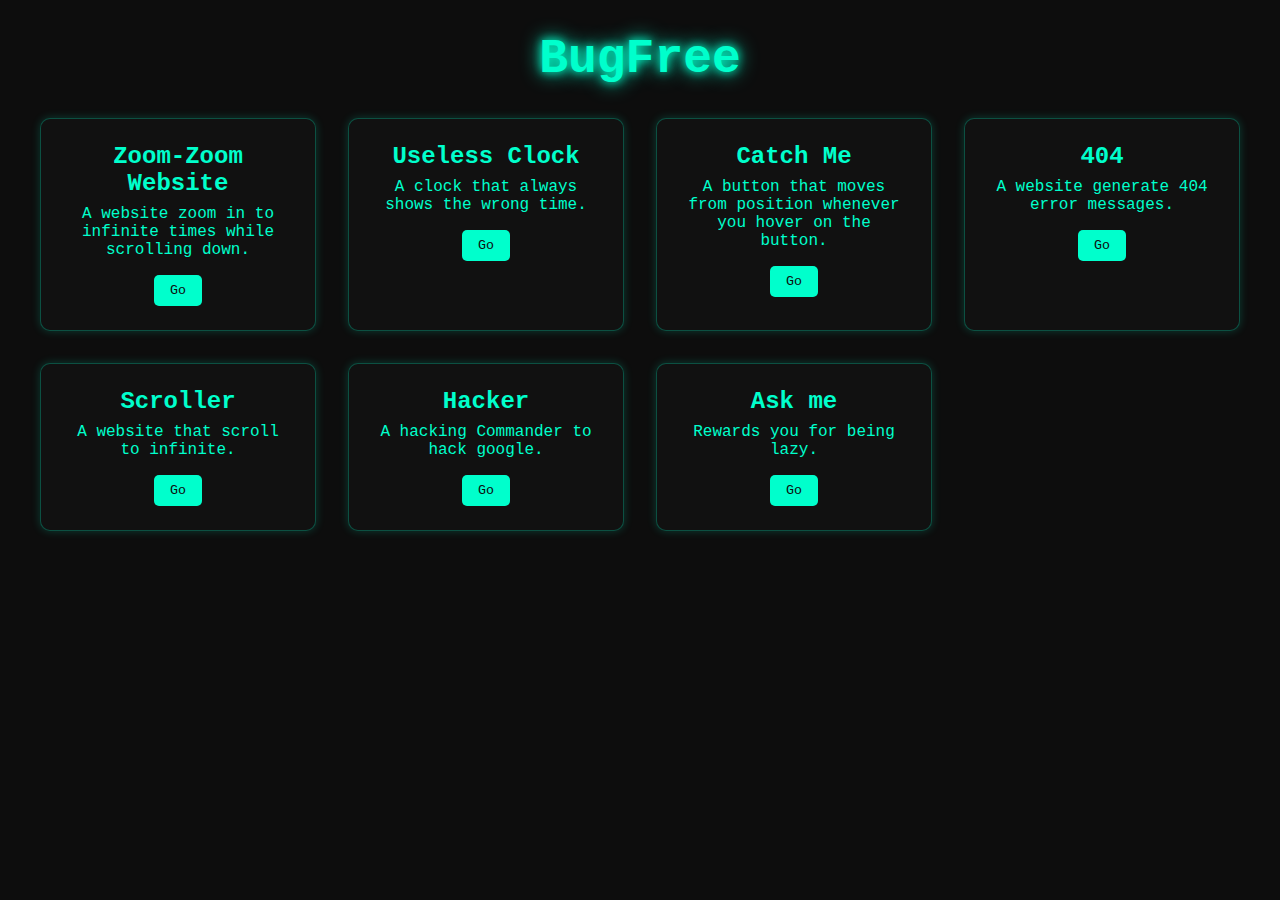
<file: index.html>
<!DOCTYPE html>
<html lang="en">
<head>
  <meta charset="UTF-8" />
  <meta name="viewport" content="width=device-width, initial-scale=1.0" />
  <title>BugFree</title>
  <link rel="stylesheet" href="style.css" />
</head>
<body>
  <header>
    <h1>BugFree</h1>
  </header>

  <main>
    <div class="card-container" id="cardContainer"></div>
  </main>

  <script src="script.js"></script>
</body>
</html>
</file>
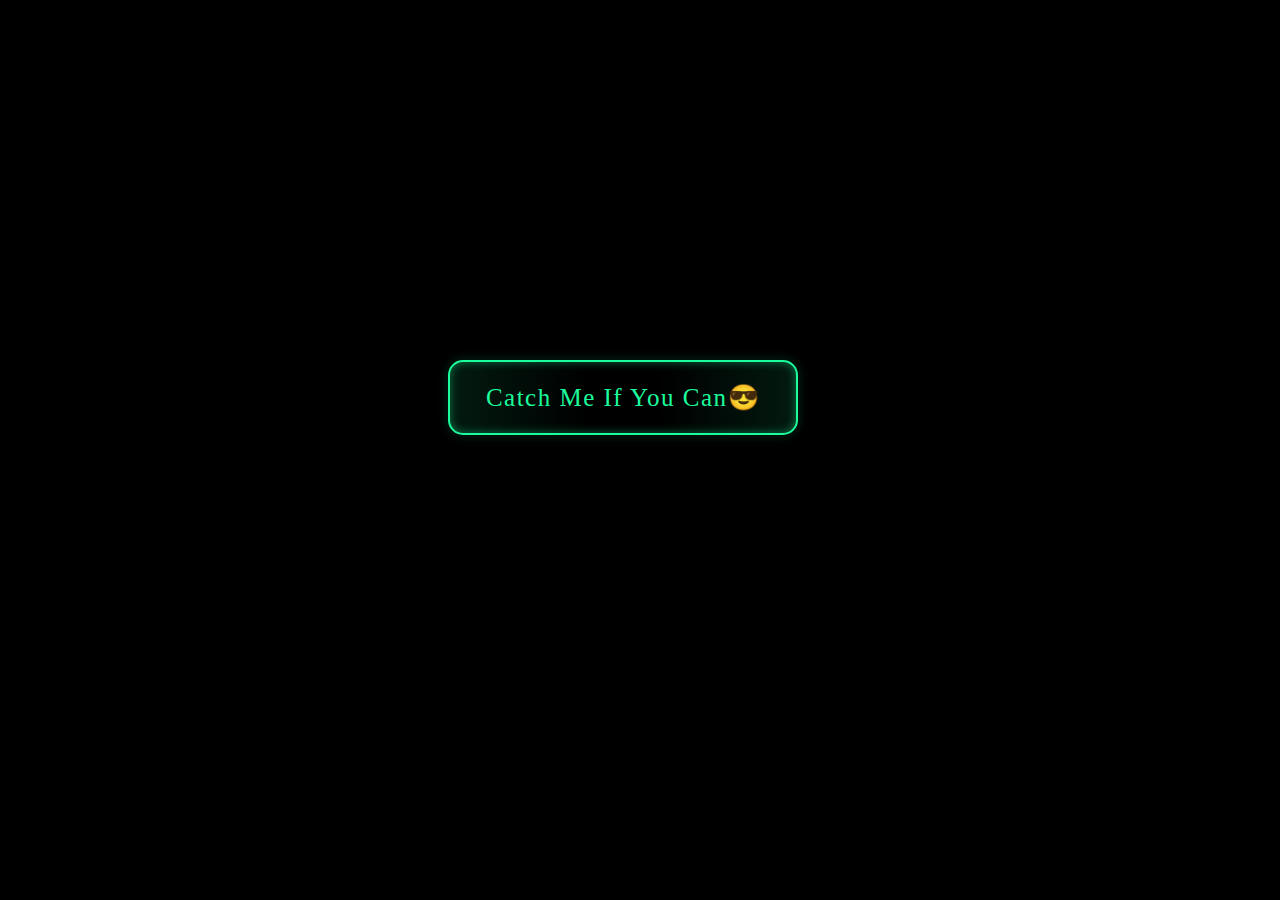
<file: button/button.html>
<!DOCTYPE html>
<html lang="en">
<head>
    <meta charset="UTF-8">
    <meta name="viewport" content="width=device-width, initial-scale=1.0">
    <link rel="stylesheet" href="button.css">
    <title>Button</title>
</head>
<body>
    <button id="myButton">Catch Me If You Can😎</button>
    <script src="button.js"></script>
</body>
</html>
</file>
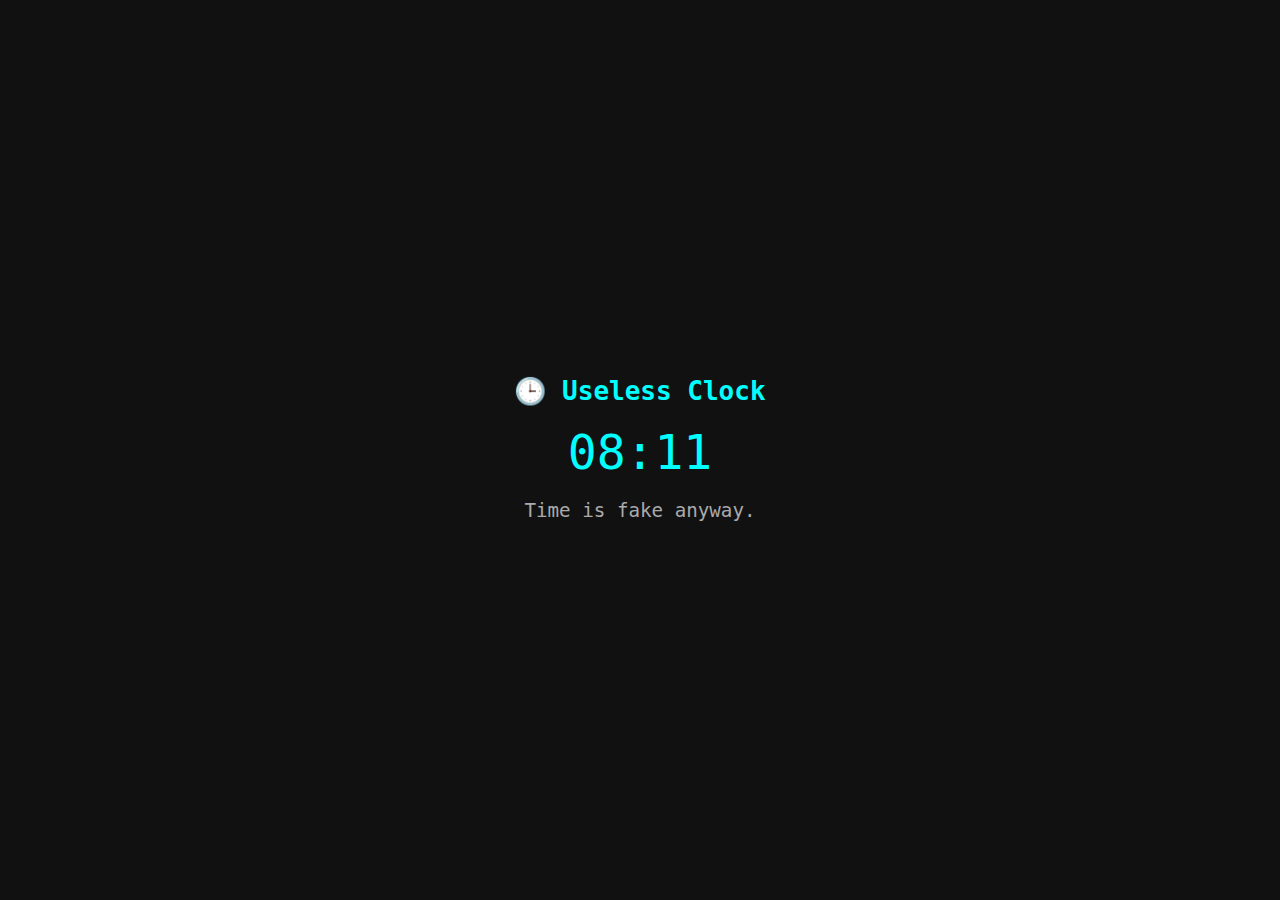
<file: clock/clock.html>
<!DOCTYPE html>
<html lang="en">
<head>
  <meta charset="UTF-8" />
  <meta name="viewport" content="width=device-width, initial-scale=1.0" />
  <title>Useless Clock</title>
  <link rel="stylesheet" href="clock.css" />
</head>
<body>
  <div class="container">
    <h1>🕒 Useless Clock</h1>
    <div id="clock"></div>
    <p id="comment"></p>
  </div>
  <script src="clock.js"></script>
</body>
</html>
</file>
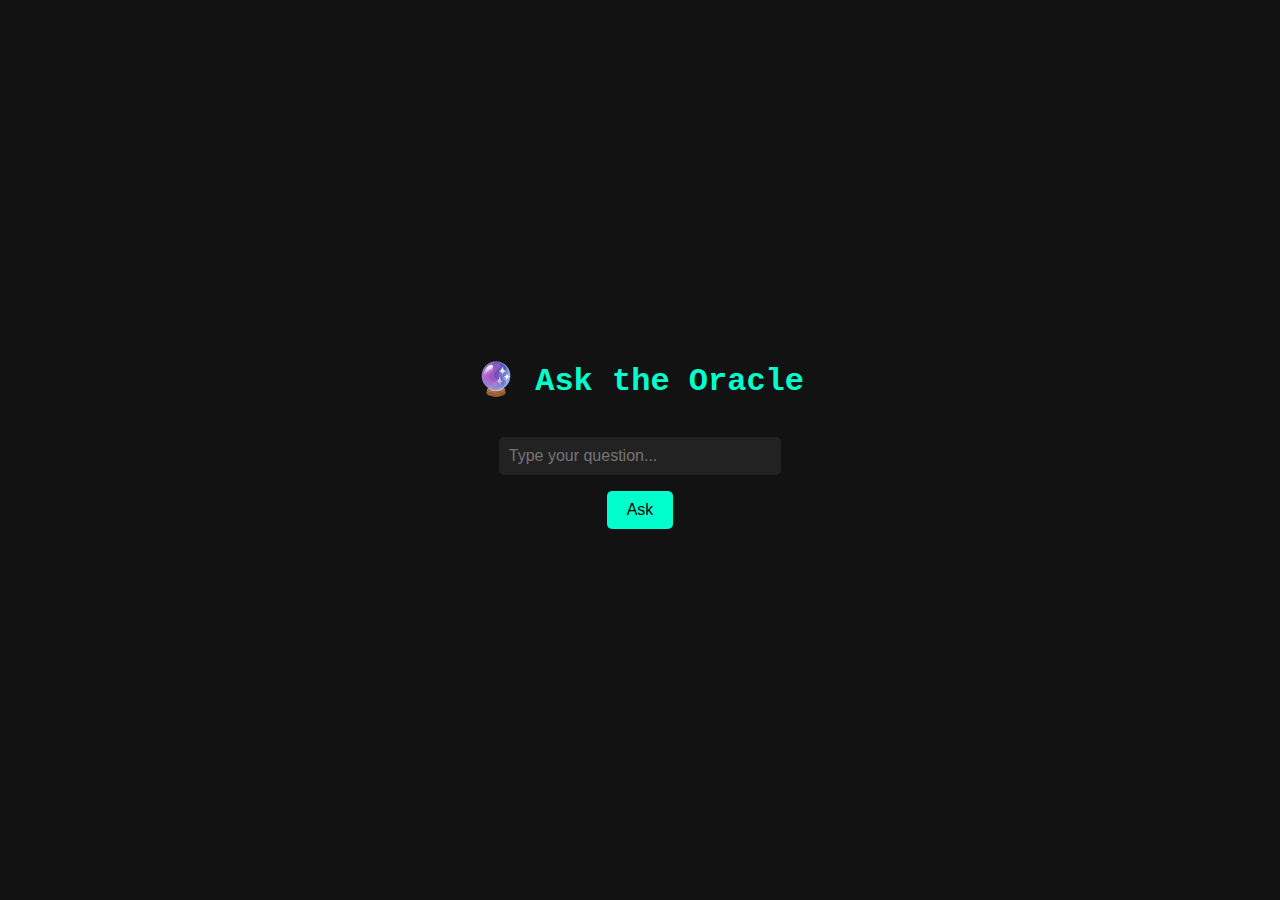
<file: drama/drama.html>
<!DOCTYPE html>
<html lang="en">
<head>
  <meta charset="UTF-8" />
  <meta name="viewport" content="width=device-width, initial-scale=1.0"/>
  <title>The Oracle</title>
  <link rel="stylesheet" href="drama.css" />
</head>
<body>
  <div class="container">
    <h1>🔮 Ask the Oracle</h1>
    <input type="text" id="question" placeholder="Type your question..." />
    <button onclick="getAnswer()">Ask</button>
    <div id="answer"></div>
  </div>
  <script src="drama.js"></script>
</body>
</html>
</file>
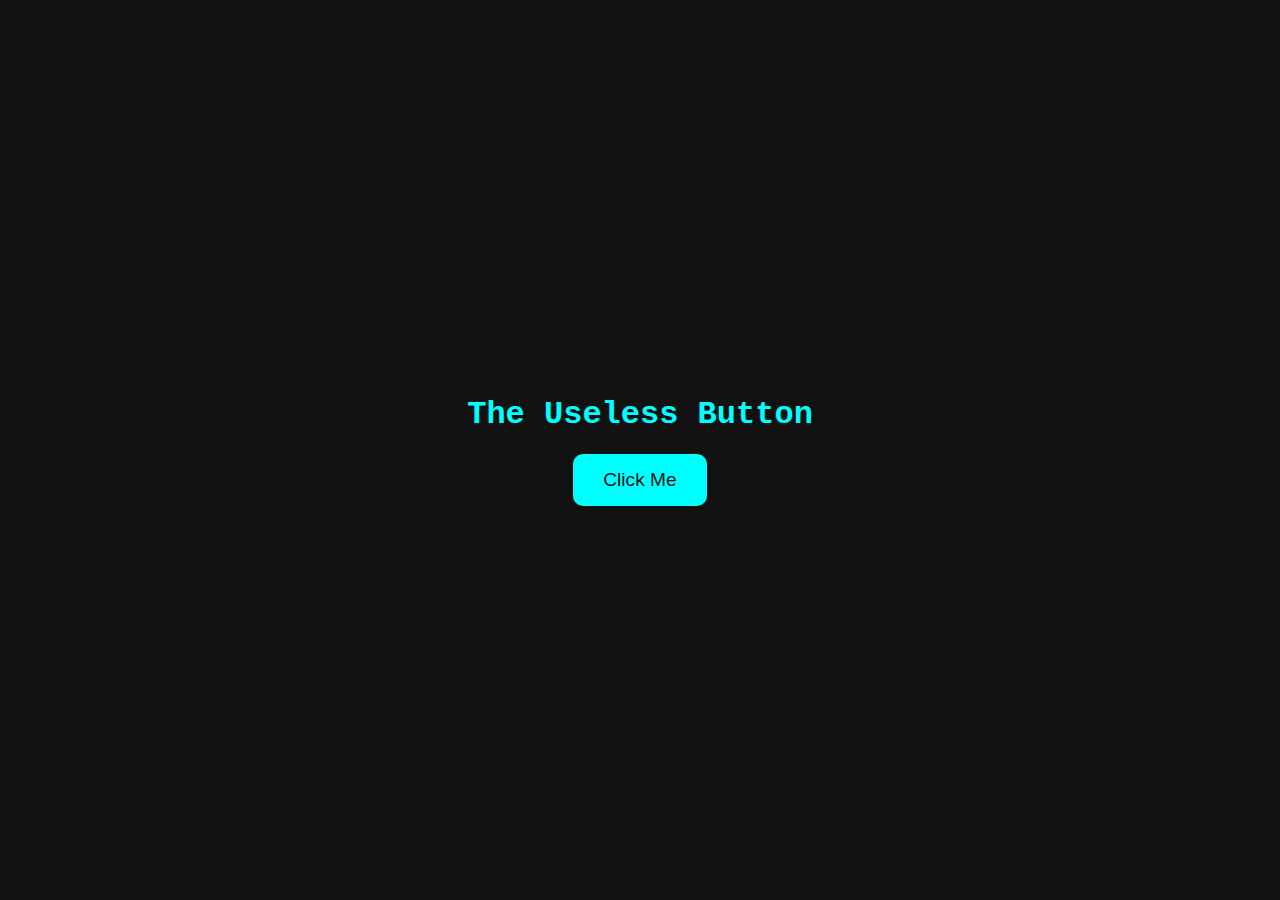
<file: nothing/nothing.html>
<!DOCTYPE html>
<html lang="en">
<head>
  <meta charset="UTF-8" />
  <meta name="viewport" content="width=device-width, initial-scale=1.0"/>
  <title>The Useless Button</title>
  <link rel="stylesheet" href="nothing.css" />
</head>
<body>
  <div class="container">
    <h1>The Useless Button</h1>
    <button id="uselessBtn">Click Me</button>
    <p id="message"></p>
  </div>
  <script src="noting.js"></script>
</body>
</html>
</file>
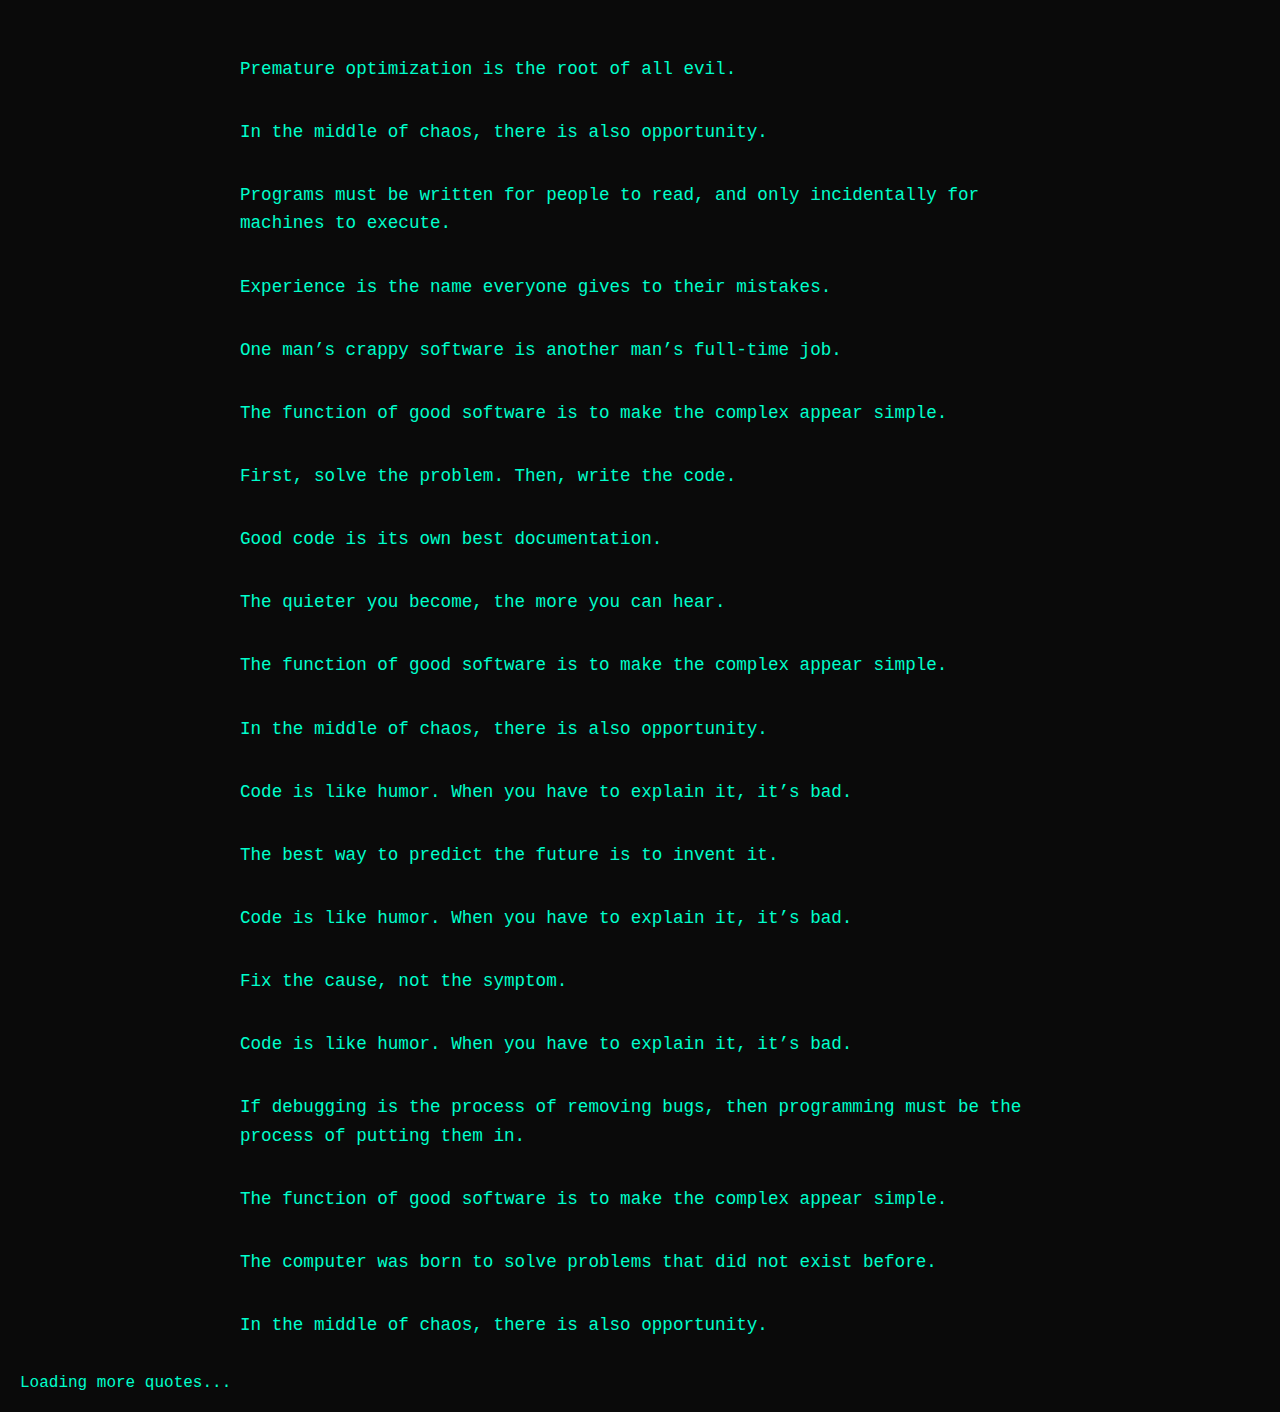
<file: scroll/scroll.html>
<!DOCTYPE html>
<html lang="en">
<head>
  <meta charset="UTF-8" />
  <meta name="viewport" content="width=device-width, initial-scale=1.0" />
  <title>Infinite AI Quotes</title>
  <link rel="stylesheet" href="scroll.css" />
</head>
<body>
  <div class="container" id="content"></div>
  <div class="loading">Loading more quotes...</div>
  <script src="scroll.js"></script>
</body>
</html>
</file>
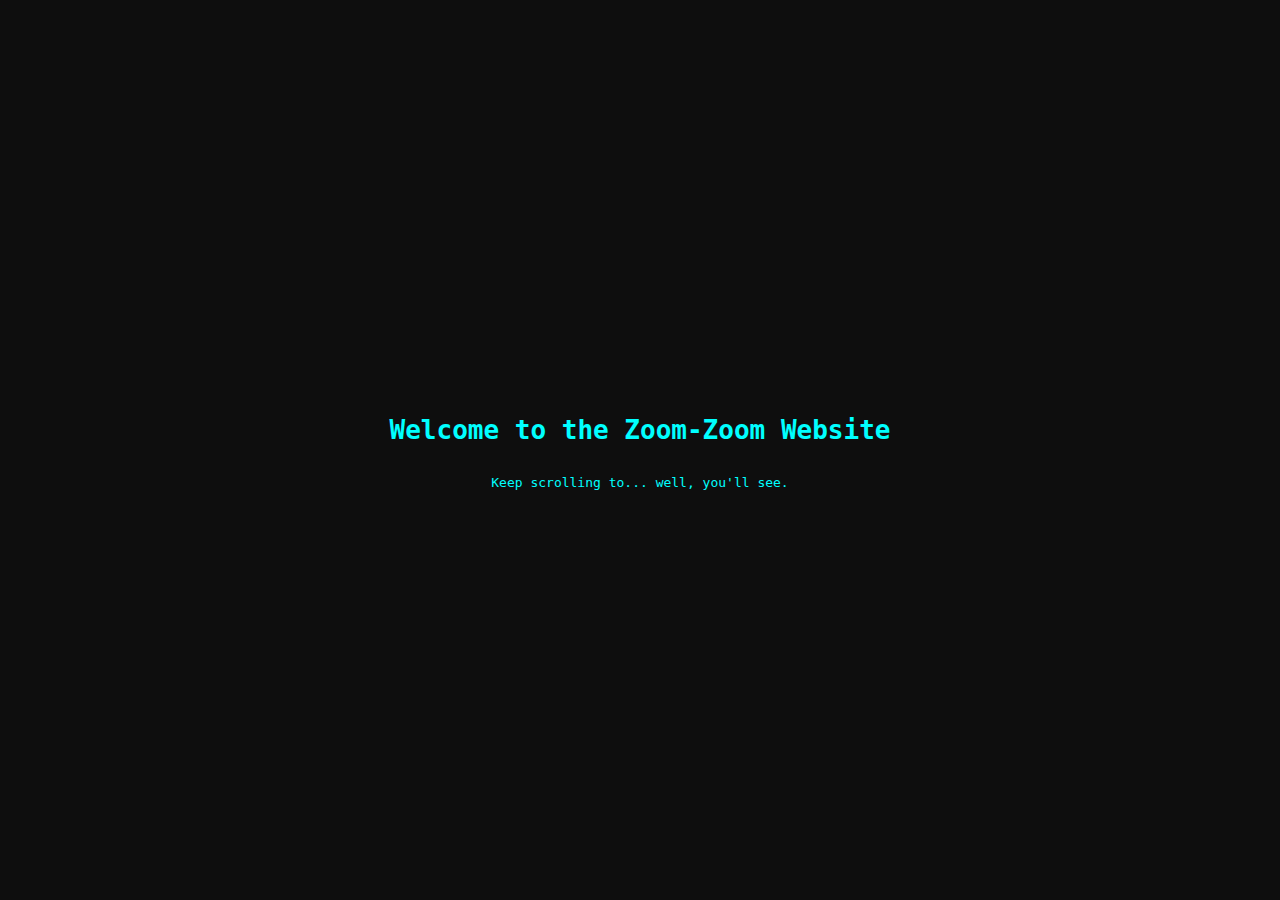
<file: zoom/zoom.html>
<!DOCTYPE html>
<html lang="en">
<head>
  <meta charset="UTF-8" />
  <meta name="viewport" content="width=device-width, initial-scale=1.0" />
  <title>Zoom-Zoom</title>
  <link rel="stylesheet" href="zoom.css" />
</head>
<body>
  <div id="zoom-box">
    <h1>Welcome to the Zoom-Zoom Website</h1>
    <p>Keep scrolling to... well, you'll see.</p>
  </div>
  <script src="zoom.js"></script>
</body>
</html>
</file>
<file: style.css>
* {
  margin: 0;
  padding: 0;
  box-sizing: border-box;
}

body {
  background-color: #0d0d0d;
  color: #00ffcc;
  font-family: 'Courier New', Courier, monospace;
  min-height: 100vh;
  display: flex;
  flex-direction: column;
  align-items: center;
  padding: 2rem;
}

header h1 {
  font-size: 3rem;
  text-shadow: 0 0 10px #00ffcc, 0 0 20px #00ffcc;
  margin-bottom: 2rem;
}

.card-container {
  display: grid;
  grid-template-columns: repeat(auto-fit, minmax(250px, 1fr));
  gap: 2rem;
  width: 100%;
  max-width: 1200px;
}

.card {
  background-color: #111;
  border: 1px solid #00ffcc44;
  border-radius: 10px;
  padding: 1.5rem;
  text-align: center;
  transition: transform 0.3s ease, box-shadow 0.3s ease;
  box-shadow: 0 0 10px #00ffcc33;
}

.card:hover {
  transform: scale(1.05);
  box-shadow: 0 0 20px #00ffcc;
  border-color: #00ffcc;
}

.card h2 {
  font-size: 1.5rem;
  margin-bottom: 0.5rem;
}

.card p {
  font-size: 1rem;
  margin-bottom: 1rem;
}

.card button {
  padding: 0.5rem 1rem;
  background-color: #00ffcc;
  color: #0d0d0d;
  border: none;
  border-radius: 5px;
  cursor: pointer;
  font-family: inherit;
  transition: background 0.3s ease;
}

.card button:hover {
  background-color: #00ccb3;
}
</file>
<file: button/button.css>
body{
    margin: 0;
    background-color: black;
    width: 100%;
    height: 100vh;
}

button {
    --green: #1BFD9C;
    font-size: 25px;
    width: 14em;
    height: 3em;
    letter-spacing: 0.06em;
    position: absolute;
    top: 40%;
    left: 35%;
    font-family: inherit;
    border-radius: 0.6em;
    overflow: hidden;
    transition: all 0.3s;
    line-height: 1.4em;
    border: 2px solid var(--green);
    background: linear-gradient(to right, rgba(27, 253, 156, 0.1) 1%, transparent 40%,transparent 60% , rgba(27, 253, 156, 0.1) 100%);
    color: var(--green);
    box-shadow: inset 0 0 10px rgba(27, 253, 156, 0.4), 0 0 9px 3px rgba(27, 253, 156, 0.1);
    cursor: pointer;
    transition: top 0.3s, left 0.3s;
}

.particle {
    position: absolute;
    width: 6px;
    height: 6px;
    background-color: yellow;
    border-radius: 50%;
    pointer-events: none;
    animation: explode 700ms ease-out forwards;
}

@keyframes explode {
    to {
        transform: translate(var(--x), var(--y)) scale(0.5);
        opacity: 0;
    }
}

/* the code below this is not essential */

button:hover {
    color: #82ffc9;
    box-shadow: inset 0 0 10px rgba(27, 253, 156, 0.6), 0 0 9px 3px rgba(27, 253, 156, 0.2);
    }

button:before {
    content: "";
    position: absolute;
    left: -4em;
    width: 4em;
    height: 100%;
    top: 0;
    transition: transform .4s ease-in-out;
    background: linear-gradient(to right, transparent 1%, rgba(27, 253, 156, 0.1) 40%,rgba(27, 253, 156, 0.1) 60% , transparent 100%);
}

button:hover:before {
    transform: translateX(15em);
}
</file>
<file: clock/clock.css>
body {
  margin: 0;
  background-color: #111;
  color: #0ff;
  font-family: monospace;
  display: flex;
  justify-content: center;
  align-items: center;
  height: 100vh;
  text-align: center;
}

.container {
  padding: 2rem;
}

#clock {
  font-size: 3rem;
  margin: 1rem 0;
}

#comment {
  font-size: 1.2rem;
  color: #aaa;
}
</file>
<file: drama/drama.css>
body {
  margin: 0;
  background-color: #121212;
  font-family: 'Courier New', monospace;
  display: flex;
  justify-content: center;
  align-items: center;
  height: 100vh;
  color: #00ffcc;
}

.container {
  text-align: center;
  padding: 2rem;
}

input {
  width: 80%;
  padding: 10px;
  margin: 1rem 0;
  border: none;
  border-radius: 5px;
  font-size: 1rem;
  background: #222;
  color: #0ff;
}

button {
  background-color: #00ffcc;
  color: #000;
  padding: 10px 20px;
  border: none;
  font-size: 1rem;
  border-radius: 5px;
  cursor: pointer;
}

#answer {
  margin-top: 2rem;
  font-size: 2rem;
  animation: fadeIn 0.5s ease-in-out;
}

@keyframes fadeIn {
  from { opacity: 0; transform: scale(0.8); }
  to { opacity: 1; transform: scale(1); }
}
</file>
<file: nothing/nothing.css>
body {
  margin: 0;
  background-color: #111;
  font-family: 'Courier New', monospace;
  display: flex;
  justify-content: center;
  align-items: center;
  height: 100vh;
  color: #0ff;
}

.container {
  text-align: center;
}

button {
  background-color: #0ff;
  color: #111;
  border: none;
  padding: 15px 30px;
  font-size: 1.2rem;
  border-radius: 10px;
  cursor: pointer;
  transition: all 0.2s ease-in-out;
  position: relative;
}

button:hover {
  background-color: #00cccc;
}

#message {
  margin-top: 20px;
  font-size: 1.1rem;
  color: #fff;
}
</file>
<file: scroll/scroll.css>
body {
  background-color: #0a0a0a;
  color: #00ffcc;
  font-family: 'Courier New', monospace;
  margin: 0;
  padding: 20px;
}

.container {
  max-width: 800px;
  margin: auto;
}

.line {
  margin: 35px 0;
  font-size: 1.1rem;
  line-height: 1.6;
  animation: fadeIn 0.3s ease-in-out;
}

@keyframes fadeIn {
  from {
    opacity: 0;
    transform: translateY(10px);
  }
  to {
    opacity: 1;
    transform: translateY(0);
  }
}
</file>
<file: zoom/zoom.css>
body {
  margin: 0;
  background-color: #0e0e0e;
  color: #0ff;
  font-family: monospace;
  overflow-x: hidden;
}

#zoom-box {
  display: flex;
  flex-direction: column;
  align-items: center;
  justify-content: center;
  height: 100vh;
  text-align: center;
  transform-origin: center center;
  transition: transform 0.3s ease;
}
</file>
